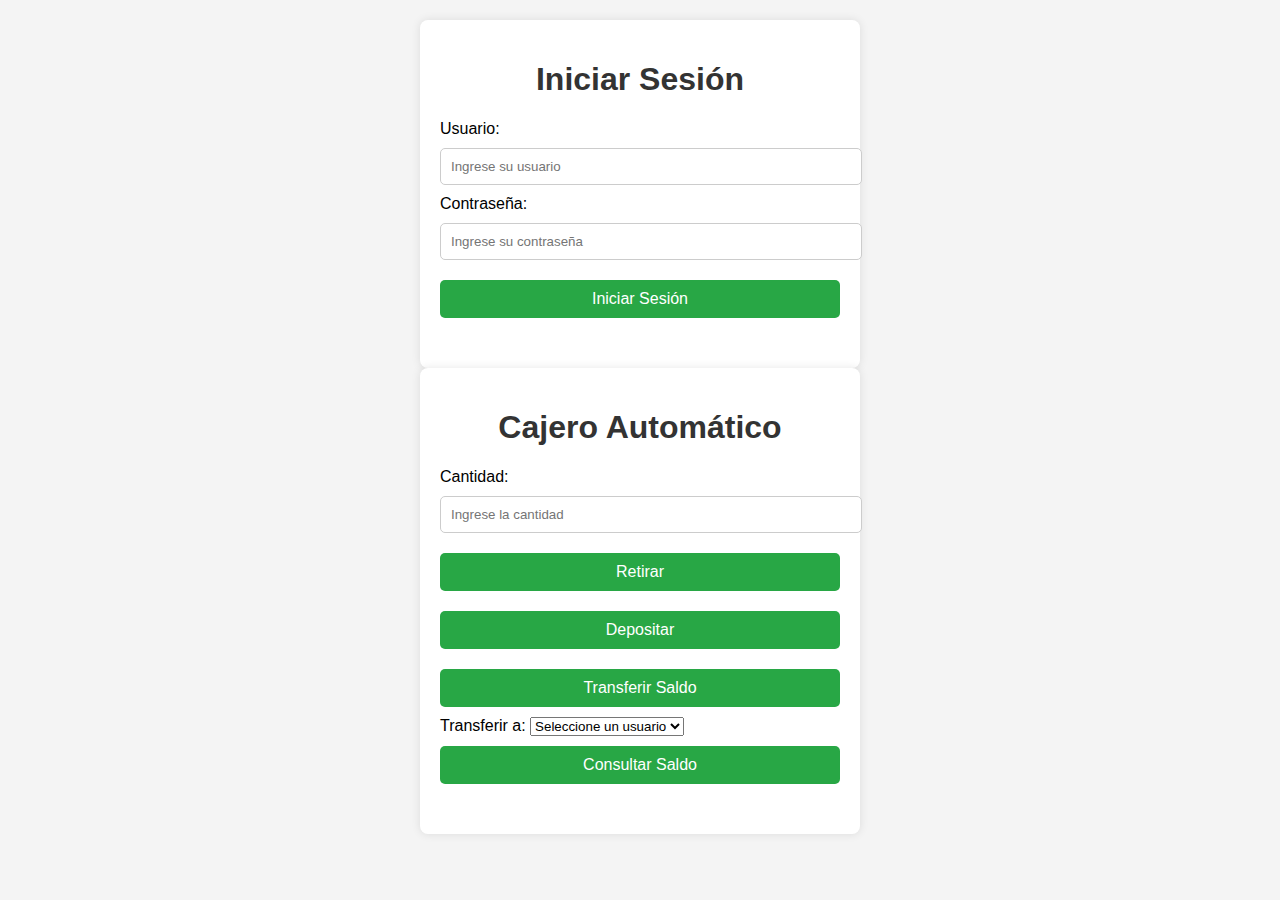
<file: 56.html>
<!DOCTYPE html>
<html lang="es">
<head>
    <meta charset="UTF-8">
    <meta name="viewport" content="width=device-width, initial-scale=1.0">
    <title>Interfaz de Cajero Web</title>
    <style>
        body {
            font-family: Arial, sans-serif;
            background-color: #f4f4f4;
            margin: 0;
            padding: 20px;
        }
        .container {
            max-width: 400px;
            margin: auto;
            background: white;
            padding: 20px;
            border-radius: 8px;
            box-shadow: 0 0 10px rgba(0, 0, 0, 0.1);
        }
        h1 {
            text-align: center;
            color: #333;
        }
        .button {
            width: 100%;
            padding: 10px;
            margin: 10px 0;
            border: none;
            border-radius: 5px;
            background-color: #28a745;
            color: white;
            font-size: 16px;
            cursor: pointer;
        }
        .button:hover {
            background-color: #218838;
        }
        input[type="text"], input[type="password"], input[type="number"] {
            width: 100%;
            padding: 10px;
            margin: 10px 0;
            border: 1px solid #ccc;
            border-radius: 5px;
        }
        /* #cajero {
            display: none; /* Ocultar la interfaz del cajero inicialmente */
        /* } */
    </style>
</head>
<body>

<div class="container" id="login-container">
    <h1>Iniciar Sesión</h1>
    <form id="login-form" onsubmit="return login(event)">
        <label for="username">Usuario:</label>
        <input type="text" id="username" placeholder="Ingrese su usuario" required>
        
        <label for="password">Contraseña:</label>
        <input type="password" id="password" placeholder="Ingrese su contraseña" required>
        
        <button type="submit" class="button">Iniciar Sesión</button>
    </form>
    <div id="login-message" style="text-align: center; margin-top: 20px;"></div>
</div>

<div class="container" id="cajero">
    <h1>Cajero Automático</h1>
    <form>
        <label for="amount">Cantidad:</label>
        <input type="number" id="amount" placeholder="Ingrese la cantidad" required>
        
        <button type="button" class="button" onclick="withdraw()">Retirar</button>
        <button type="button" class="button" onclick="deposit()">Depositar</button>

        <button type="button" class="button" onclick="transferirSaldo()">Transferir Saldo</button>

        <div class="usuarios-transferir">
            <label for="transferir">Transferir a:</label>
            <select id="transferir">
                <option value="">Seleccione un usuario</option>
                <option value="Ruben">Ruben</option>
                <option value="Daniela">Daniela</option>
                <option value="Joe">Joe</option>
                <option value="Carlos">Carlos</option>
            </select>
        </div>

        <button type="button" class="button" onclick="checkBalance()">Consultar Saldo</button>
    </form>
    <div id="message" style="text-align: center; margin-top: 20px;"></div>
</div>

<script>
    const usuarios = [
        {
            usuario: "Ruben",
            clave: "contraseña123"
        },
        {
            usuario: "Daniela",
            clave: "password2023"
        },
        {
            usuario: "Joe",
            clave: "guest"
        },
        {
            usuario: "Carlos",
            clave: "guest"
        }
    ];

    // function MostrarCajero() {
    //     document.getElementById('login-container').style.display = 'none'; // Ocultar el formulario de inicio de sesión
    //     document.getElementById('cajero').style.display = 'block'; // Mostrar la interfaz del cajero
    //     checkBalance(); // Mostrar el saldo al iniciar el cajero
    // }

    document.getElementById("login-form").addEventListener("submit", function(event) {
        event.preventDefault();
        const usuario = document.getElementById("username").value;
        const clave = document.getElementById("password").value;
        const usuarioEncontrado = usuarios.find((u) => u.usuario === usuario && u.clave === clave);
        
        if (usuarioEncontrado) {
            alert("Bienvenido " + usuarioEncontrado.usuario);
            // Cargar el saldo del localStorage o establecer un saldo inicial
            const storedBalance = localStorage.getItem(usuario);
            if (storedBalance) {
                balance = parseFloat(storedBalance);
            } else {
                balance = 1000; // Saldo inicial si no hay saldo guardado
                localStorage.setItem(usuario, balance); // Guardar el saldo inicial
            }
            MostrarCajero(); // Llamar a la función para mostrar el cajero
        } else {
            alert("Usuario no encontrado");
        }
    });

    function withdraw() {
        const amount = parseFloat(document.getElementById('amount').value);
        if (amount > balance) {
            document.getElementById('message').innerText = 'Saldo insuficiente.';
        } else {
            balance -= amount;
            localStorage.setItem(document.getElementById("username").value, balance); // Actualizar el saldo en localStorage
            document.getElementById('message').innerText = 'Retiro exitoso. Nuevo saldo: $' + balance;
        }
    }

    function deposit() {
        const amount = parseFloat(document.getElementById('amount').value);
        balance += amount;
        localStorage.setItem(document.getElementById("username").value, balance); // Actualizar el saldo en localStorage
        document.getElementById('message').innerText = 'Depósito exitoso. Nuevo saldo: $' + balance;
    }

    function checkBalance() {
        document.getElementById('message').innerText = 'Su saldo actual es: $' + balance;
    }
    function transferirSaldo() {
            const monto = parseFloat(inputMonto.value);
            if (validarMonto(monto)) {
                if (monto <= saldo) {
                    saldo -= monto;
                    actualizarSaldo();
                    mostrarMensaje(`Has transferido $${monto.toFixed(2)} a otra cuenta`);
                    inputMonto.value = '';
                } else {
                    errorDiv.textContent = 'Fondos insuficientes';
                }
            }
        }
</script>
</body>
</html>
</file>
